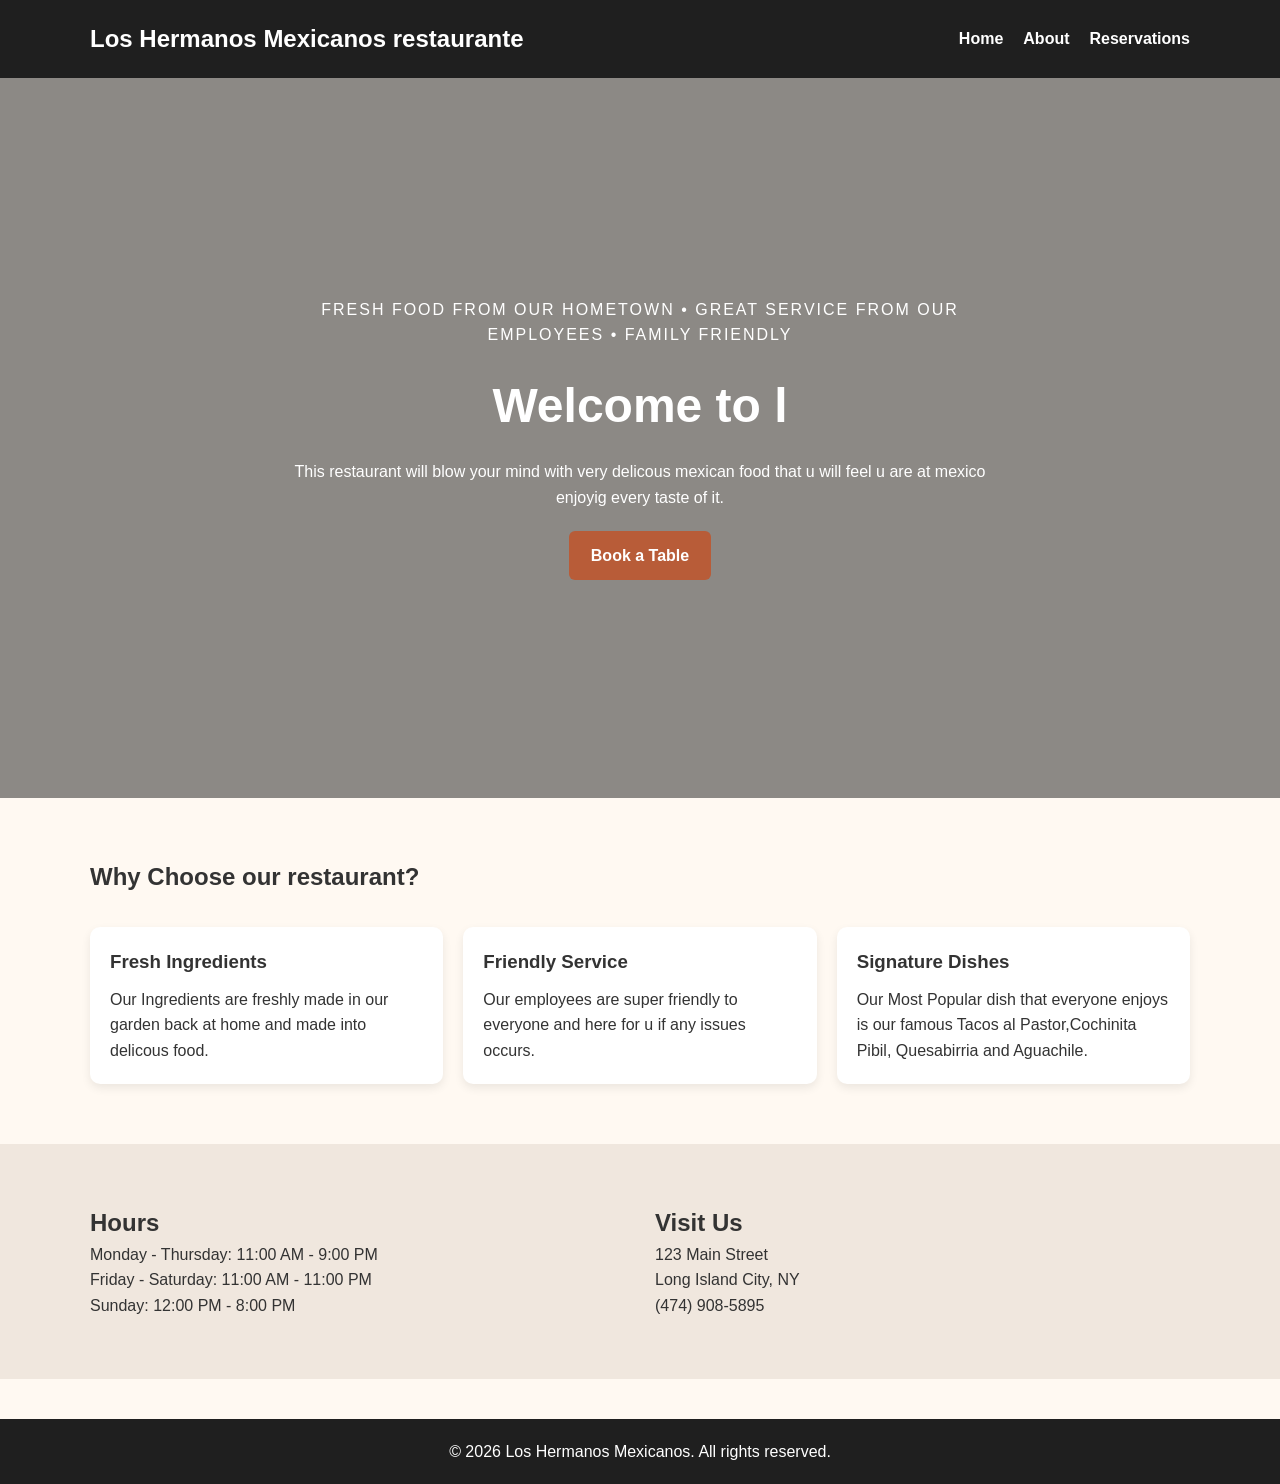
<file: index.html>
<!DOCTYPE html>
<html lang="en">
<head>
  <meta charset="UTF-8">
  <meta name="viewport" content="width=device-width, initial-scale=1.0">
  <title>Restaurant Name | Home</title>

  <!-- CHANGE NEEDED:
       Link your CSS file below.
       W3Schools search: HTML link CSS -->
  <link rel="stylesheet" href="style.css">
</head>
<body>

  <!--
    WHEN THIS PAGE IS WORKING:
    Students should see a dark navigation bar at the top,
    then a large hero image with text and a button in the center,
    then a short welcome section below.
  -->

  <header class="site-header">
    <nav class="navbar">
      <!-- CHANGE NEEDED:
           Replace "Restaurant Name" with your business name -->
      <h1 class="logo">Los Hermanos Mexicanos restaurante </h1>

      <!-- CHANGE NEEDED:
           Make sure each link goes to the correct page.
           W3Schools search: HTML links -->
      <ul class="nav-links">
        <li><a href="index.html">Home</a></li>
        <li><a href="about.html">About</a></li>
        <li><a href="reservations.html">Reservations</a></li>
      </ul>
    </nav>
  </header>

  <main>

    <!--
      HERO SECTION
      WHEN THIS SECTION IS WORKING:
      A large background image should fill most of the screen.
      There should be text on top of the image and a button below the text.

      CHANGE NEEDED:
      - Update the heading
      - Update the paragraph
      - Add your own hero image in the CSS file
      W3Schools search:
      - CSS background image
      - CSS background size
    -->
    <section class="hero">
      <div class="hero-text">
        <p class="tagline">Fresh Food from our hometown • Great Service from our employees • Family Friendly </p>
        <h2 id="demo"></h2>
        <p>
          This restaurant will blow your mind with very delicous mexican food 
           that u will feel u are at mexico enjoyig every taste of it.
        </p>

        <!-- CHANGE NEEDED:
             This button should take users to the reservations page -->
        <a href="reservations.html" class="btn">Book a Table</a>
      </div>
    </section>

    <!--
      INTRO SECTION
      WHEN THIS SECTION IS WORKING:
      There should be a clean section under the hero with a heading,
      a short paragraph, and 3 simple boxes describing the restaurant.
    -->
    <section class="content-section">
      <div class="container">
        <h2>Why Choose our restaurant?</h2>
        <p class="section-intro">
          
        </p>

        <!-- CHANGE NEEDED:
             Replace these 3 boxes with your own ideas.
             W3Schools search:
             - CSS flexbox
             - CSS box shadow -->
        <div class="card-row">
          <div class="info-card">
            <h3>Fresh Ingredients</h3>
            <p>Our Ingredients are freshly made in our garden back at home and 
              made into delicous food.
            </p>
          </div>

          <div class="info-card">
            <h3>Friendly Service</h3>
            <p>Our employees are super friendly to everyone and here for u if any issues occurs.</p>
          </div>

          <div class="info-card">
            <h3>Signature Dishes</h3>
            <p>Our Most Popular dish that everyone enjoys is our famous Tacos al Pastor,Cochinita Pibil,
              Quesabirria and Aguachile.
            </p>
          </div>
        </div>
      </div>
    </section>

    <!--
      HOURS SECTION
      WHEN THIS SECTION IS WORKING:
      Users should see business hours and location information in a clean layout.
    -->
    <section class="content-section alt-section">
      <div class="container two-column">
        <div>
          <h2>Hours</h2>
          <!-- CHANGE NEEDED:
               Update these hours if needed -->
          <p>Monday - Thursday: 11:00 AM - 9:00 PM</p>
          <p>Friday - Saturday: 11:00 AM - 11:00 PM</p>
          <p>Sunday: 12:00 PM - 8:00 PM</p>
        </div>

        <div>
          <h2>Visit Us</h2>
          <!-- CHANGE NEEDED:
               Replace with your address and phone number -->
          <p>123 Main Street</p>
          <p>Long Island City, NY</p>
          <p>(474) 908-5895</p>
        </div>
      </div>
    </section>

  </main>

  <footer class="site-footer">
    <!-- CHANGE NEEDED:
         Replace with your restaurant name -->
    <p>&copy; 2026 Los Hermanos Mexicanos. All rights reserved.</p>
  </footer>
<script src="./script.js"></script>
</body>
</html>
</file>
<file: style.css>
/* =====================================================
   BASIC RESET
   WHEN THIS IS WORKING:
   All pages should have cleaner spacing and sizing.

   W3Schools search:
   - CSS box-sizing
   - CSS margin
   - CSS padding
===================================================== */
* {
  margin: 0;
  padding: 0;
  box-sizing: border-box;
}

/* =====================================================
   CHANGE NEEDED:
   Students should change these colors to match their brand.

   WHEN THIS IS WORKING:
   The whole site should have a consistent restaurant theme.

   W3Schools search:
   - CSS colors
   - CSS hex colors
===================================================== */
:root {
  --dark: #1f1f1f;
  --light: #fff9f2;
  --accent: #b85c38;
  --accent-hover: #94492d;
  --text: #333333;
  --white: #ffffff;
  --soft: #f0e7de;
}

/* =====================================================
   BODY STYLES
   WHEN THIS IS WORKING:
   Text should be easy to read and the page should have
   a soft background color.
===================================================== */
body {
  font-family: Arial, Helvetica, sans-serif;
  background-color: var(--light);
  color: var(--text);
  line-height: 1.6;
}

/* =====================================================
   CONTAINER
   WHEN THIS IS WORKING:
   Content should not stretch too wide across the screen.
===================================================== */
.container {
  width: 90%;
  max-width: 1100px;
  margin: 0 auto;
}

/* =====================================================
   HEADER + NAVIGATION
   WHEN THIS IS WORKING:
   A dark navigation bar should appear at the top.
   The logo should be on one side and the links on the other.

   W3Schools search:
   - CSS flexbox
   - CSS justify-content
   - CSS align-items
===================================================== */
.site-header {
  background-color: var(--dark);
  color: var(--white);
}

.page-banner{
  background-image: url("https://encrypted-tbn0.gstatic.com/images?q=tbn:ANd9GcTtZfuTtH7oJHO_KTagyy0LyQQYmgdmFn55Rw&s");
}

.navbar {
  width: 90%;
  max-width: 1100px;
  margin: 0 auto;
  padding: 20px 0;

  display: flex;
  justify-content: space-between;
  align-items: center;
  gap: 20px;
}

.logo {
  font-size: 1.5rem;
}

.nav-links {
  list-style: none;
  display: flex;
  gap: 20px;
}

.nav-links a {
  color: var(--white);
  text-decoration: none;
  font-weight: bold;
}

/* CHANGE NEEDED:
   Students can change hover color if they want.
   WHEN THIS IS WORKING:
   Link color should change when the mouse moves over it.

   W3Schools search:
   - CSS hover
*/
.nav-links a:hover {
  color: var(--accent);
}

/* =====================================================
   HERO SECTION
   CHANGE NEEDED:
   Replace the hero image file path below with the correct image name.
   Make sure the image is saved inside the images folder.

   WHEN THIS IS WORKING:
   The home page should show a large background image with text
   centered on top of it.

   W3Schools search:
   - CSS background image
   - CSS background size
   - CSS background position
===================================================== */
.hero {
  min-height: 80vh;
  background-image:
    linear-gradient(rgba(0, 0, 0, 0.45), rgba(0, 0, 0, 0.45)),
    url("https://img.freepik.com/free-vector/hand-drawn-mexican-bar-pattern_23-2150630576.jpg");
  background-size: cover;
  background-position: center;
  background-repeat: no-repeat;

  display: flex;
  justify-content: center;
  align-items: center;
  text-align: center;
  padding: 40px;
}

.hero-text {
  max-width: 700px;
  color: var(--white);
}

.tagline {
  font-size: 1rem;
  letter-spacing: 2px;
  text-transform: uppercase;
  margin-bottom: 15px;
}

.hero-text h2 {
  font-size: 3rem;
  margin-bottom: 15px;
}

.hero-text p {
  margin-bottom: 20px;
}

/* =====================================================
   BUTTON
   WHEN THIS IS WORKING:
   Buttons should have color, padding, and rounded corners.
===================================================== */
.btn {
  display: inline-block;
  background-color: var(--accent);
  color: var(--white);
  text-decoration: none;
  padding: 12px 22px;
  border-radius: 6px;
  font-weight: bold;
}

.btn:hover {
  background-color: var(--accent-hover);
}

/* =====================================================
   PAGE BANNER
   WHEN THIS IS WORKING:
   About and Reservations pages should have a simple heading section.
===================================================== */
.page-banner {
  background-color: var(--soft);
  text-align: center;
  padding: 50px 20px;
}

.page-banner h2 {
  font-size: 2rem;
  margin-bottom: 10px;
}

/* =====================================================
   CONTENT SECTIONS
   WHEN THIS IS WORKING:
   Each page section should have enough spacing above and below it.
===================================================== */
.content-section {
  padding: 60px 0;
}

.alt-section {
  background-color: var(--soft);
}

.section-intro {
  margin-top: 10px;
  margin-bottom: 30px;
}

/* =====================================================
   FLEX LAYOUTS
   WHEN THIS IS WORKING:
   Items should line up next to each other on larger screens.

   W3Schools search:
   - CSS flexbox
   - CSS gap
===================================================== */
.card-row {
  display: flex;
  gap: 20px;
  flex-wrap: wrap;
}

.two-column {
  display: flex;
  gap: 30px;
  flex-wrap: wrap;
  align-items: center;
}

.two-column > div {
  flex: 1 1 300px;
}

/* =====================================================
   INFO CARDS
   WHEN THIS IS WORKING:
   The three boxes on the home page should have a white background,
   padding, and a slight shadow.

   W3Schools search:
   - CSS box shadow
   - CSS border radius
===================================================== */
.info-card,
.team-card {
  background-color: var(--white);
  padding: 20px;
  border-radius: 10px;
  flex: 1 1 250px;
  box-shadow: 0 4px 10px rgba(0, 0, 0, 0.08);
}

.info-card h3,
.team-card h3 {
  margin-bottom: 10px;
}

.role {
  color: var(--accent);
  font-weight: bold;
  margin-bottom: 10px;
}

/* =====================================================
   ABOUT PAGE IMAGES
   CHANGE NEEDED:
   Make sure image file names match the files in the images folder.

   WHEN THIS IS WORKING:
   Images should fit nicely and not look stretched.
===================================================== */
.about-image {
  width: 100%;
  display: block;
  border-radius: 10px;
}

.team-image {
  width: 100%;
  height: 250px;
  object-fit: cover;
  border-radius: 10px;
  margin-bottom: 15px;
}

/* =====================================================
   FORM STYLES
   WHEN THIS IS WORKING:
   The reservation form should be centered and easy to read.

   W3Schools search:
   - CSS forms
   - CSS input
===================================================== */
.form-container {
  max-width: 800px;
}

.reservation-form {
  background-color: var(--white);
  padding: 30px;
  border-radius: 10px;
  box-shadow: 0 4px 10px rgba(0, 0, 0, 0.08);
}

.form-group {
  margin-bottom: 20px;
}

.form-row {
  display: flex;
  gap: 20px;
  flex-wrap: wrap;
}

.form-row .form-group {
  flex: 1 1 250px;
}

label {
  display: block;
  margin-bottom: 8px;
  font-weight: bold;
}

input,
select,
textarea {
  width: 100%;
  padding: 12px;
  border: 1px solid #cccccc;
  border-radius: 6px;
  font-size: 1rem;
}

/* CHANGE NEEDED:
   Students can research how :focus works.
   WHEN THIS IS WORKING:
   Inputs should show a colored outline when clicked.

   W3Schools search:
   - CSS focus
*/
input:focus,
select:focus,
textarea:focus {
  outline: 2px solid var(--accent);
  border-color: var(--accent);
}

/* =====================================================
   FOOTER
   WHEN THIS IS WORKING:
   A dark footer should appear at the bottom of each page.
===================================================== */
.site-footer {
  background-color: var(--dark);
  color: var(--white);
  text-align: center;
  padding: 20px;
  margin-top: 40px;
}

/* =====================================================
   RESPONSIVE DESIGN
   WHEN THIS IS WORKING:
   On smaller screens, the nav links and columns should stack.

   W3Schools search:
   - CSS media queries
===================================================== */
@media (max-width: 768px) {
  .navbar {
    flex-direction: column;
  }

  .nav-links {
    flex-direction: column;
    align-items: center;
  }

  .hero-text h2 {
    font-size: 2.2rem;
  }

  .two-column {
    flex-direction: column;
  }
}

/* =====================================================
   OPTIONAL COOL SNIPPETS
   These are NOT required.
   Students can plug them in if they finish early.
===================================================== */

/* OPTIONAL 1: Make cards lift slightly on hover
   W3Schools search:
   - CSS transform
   - CSS transition

.info-card,
.team-card {
  transition: transform 0.3s ease;
}

.info-card:hover,
.team-card:hover {
  transform: translateY(-8px);
}
*/

/* OPTIONAL 2: Make button grow slightly on hover

.btn {
  transition: transform 0.3s ease, background-color 0.3s ease;
}

.btn:hover {
  transform: scale(1.05);
}
*/

/* OPTIONAL 3: Add underline animation to nav links

.nav-links a {
  position: relative;
}

.nav-links a::after {
  content: "";
  position: absolute;
  left: 0;
  bottom: -4px;
  width: 0;
  height: 2px;
  background-color: var(--accent);
  transition: width 0.3s ease;
}

.nav-links a:hover::after {
  width: 100%;
}
*/
</file>
